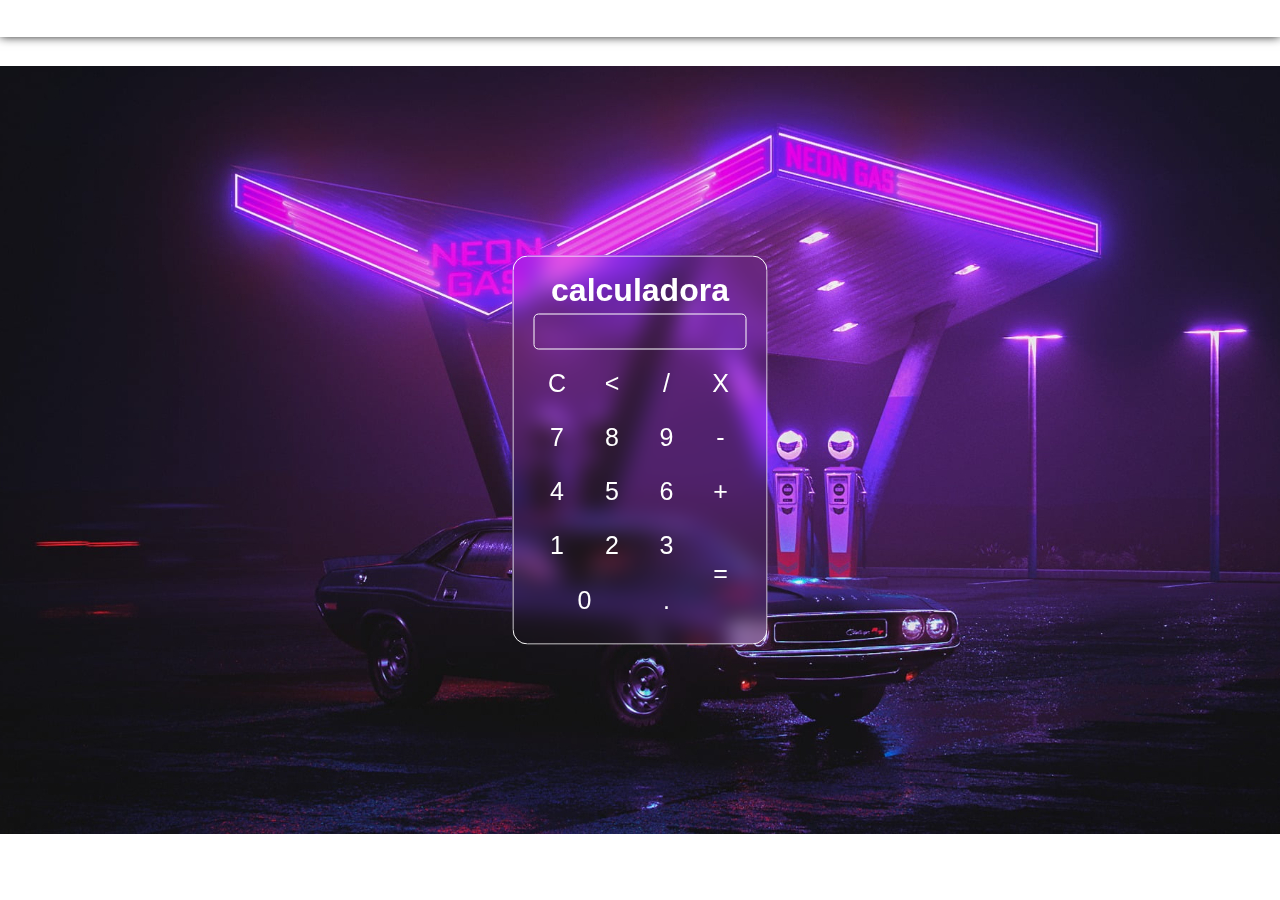
<file: Caculadora/index.html>
<!DOCTYPE html>
<html lang="en">
<head>
    <meta charset="UTF-8">
    <meta http-equiv="X-UA-Compatible" content="IE=edge">
    <meta name="viewport" content="width=device-width, initial-scale=1.0">
    <title>Calculadora</title>
    <link rel="stylesheet" href="style.css">
    <script type="text/javascript" src="script.js"></script>
</head>
<body>
    <div class="fundo">
        <header class="cabe">
            <h1>JV</h1>
        </header>
        <div class="calculadora">
            <h1>calculadora</h1>
                <p id="resultado"></p>
                <table>
                    <tr>
                        <td><button class="botao" onclick="limpar()">C</button></td>
                        <td><button class="botao" onclick="back()"> < </button></td>
                        <td><button class="botao" onclick="insert('/')">/</button></td>
                        <td><button class="botao" onclick="insert('*')">X</button></td>
                    </tr>
                    <tr>
                        <td><button class="botao" onclick="insert('7')">7</button></td>
                        <td><button class="botao" onclick="insert('8')">8</button></td>
                        <td><button class="botao" onclick="insert('9')">9</button></td>
                        <td><button class="botao" onclick="insert('-')">-</button></td>
                    </tr>
                    <tr>
                        <td><button class="botao" onclick="insert('4')">4</button></td>
                        <td><button class="botao" onclick="insert('5')">5</button></td>
                        <td><button class="botao" onclick="insert('6')">6</button></td>
                        <td><button class="botao" onclick="insert('+')">+</button></td>
                    </tr>
                    <tr>
                        <td><button class="botao" onclick="insert('1')">1</button></td>
                        <td><button class="botao" onclick="insert('2')">2</button></td>
                        <td><button class="botao" onclick="insert('3')">3</button></td>
                        <td rowspan="2"><button class="botao" id="igual" onclick="calcular()">=</button></td>
                    </tr>
                    <tr>
                        <td colspan="2"><button class="botao" id="zero" onclick="insert('0')">0</button></td>
                        <td><button class="botao" onclick="insert('.')">.</button></td>
                    </tr>
                </table>
        </div>
    </div>
</body>
</html>
</file>
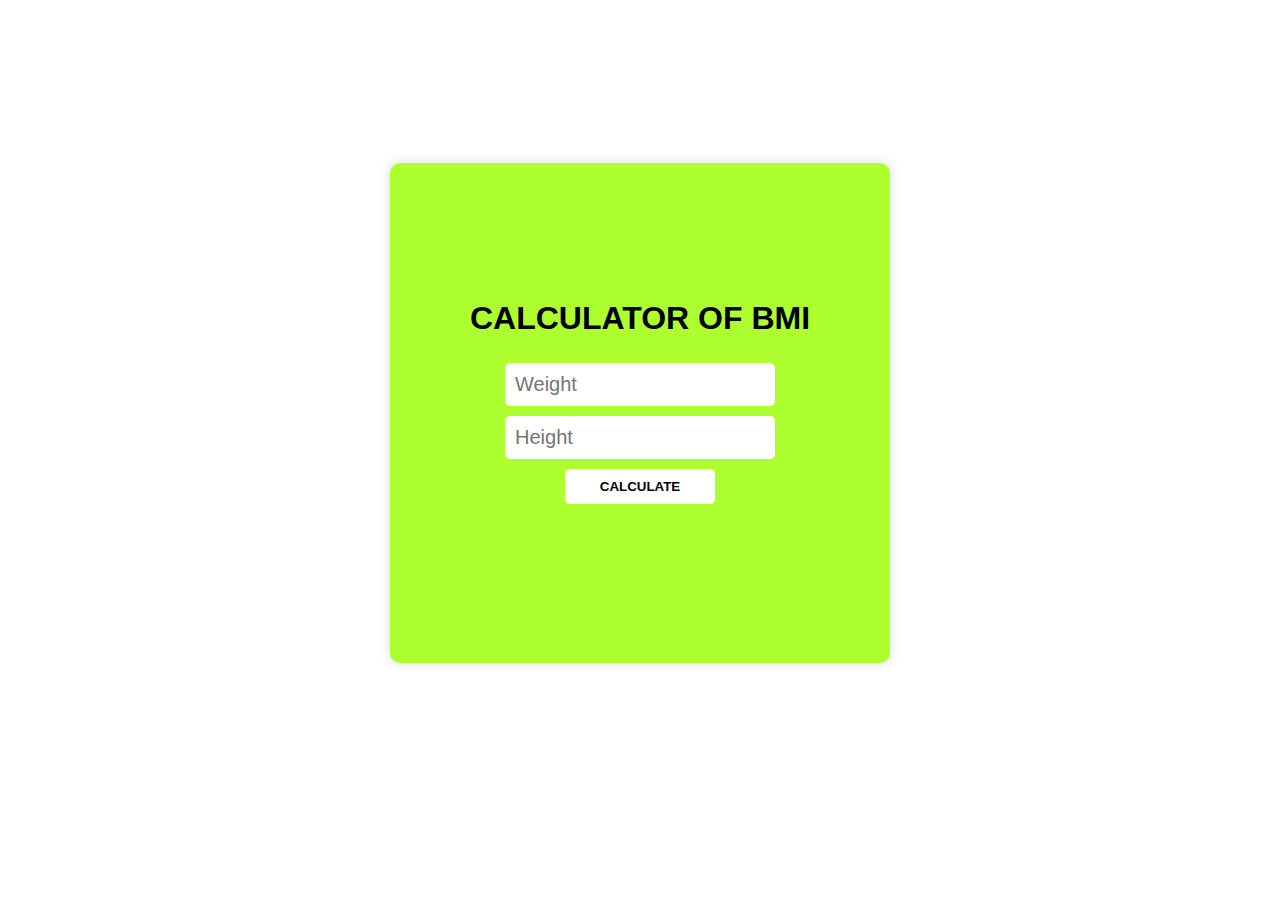
<file: Calculadora de IMC/index.html>
<!DOCTYPE html>
<html lang="en">
<head>
    <meta charset="UTF-8">
    <meta http-equiv="X-UA-Compatible" content="IE=edge">
    <meta name="viewport" content="width=device-width, initial-scale=1.0">
    <link rel="stylesheet" href="style.css">
    <title>CALCULADORA DE IMC</title>
</head>
<body>
    <div id="container">
        <h1>CALCULATOR OF BMI</h1>
        <input type="number" placeholder="Weight" id="peso">
        <input type="number" placeholder="Height" id="altura">
        <button onclick="calculate()">CALCULATE</button>
        <p id="result"></p>
    </div>
    <script src="index.js"></script>
</body>
</html>
</file>
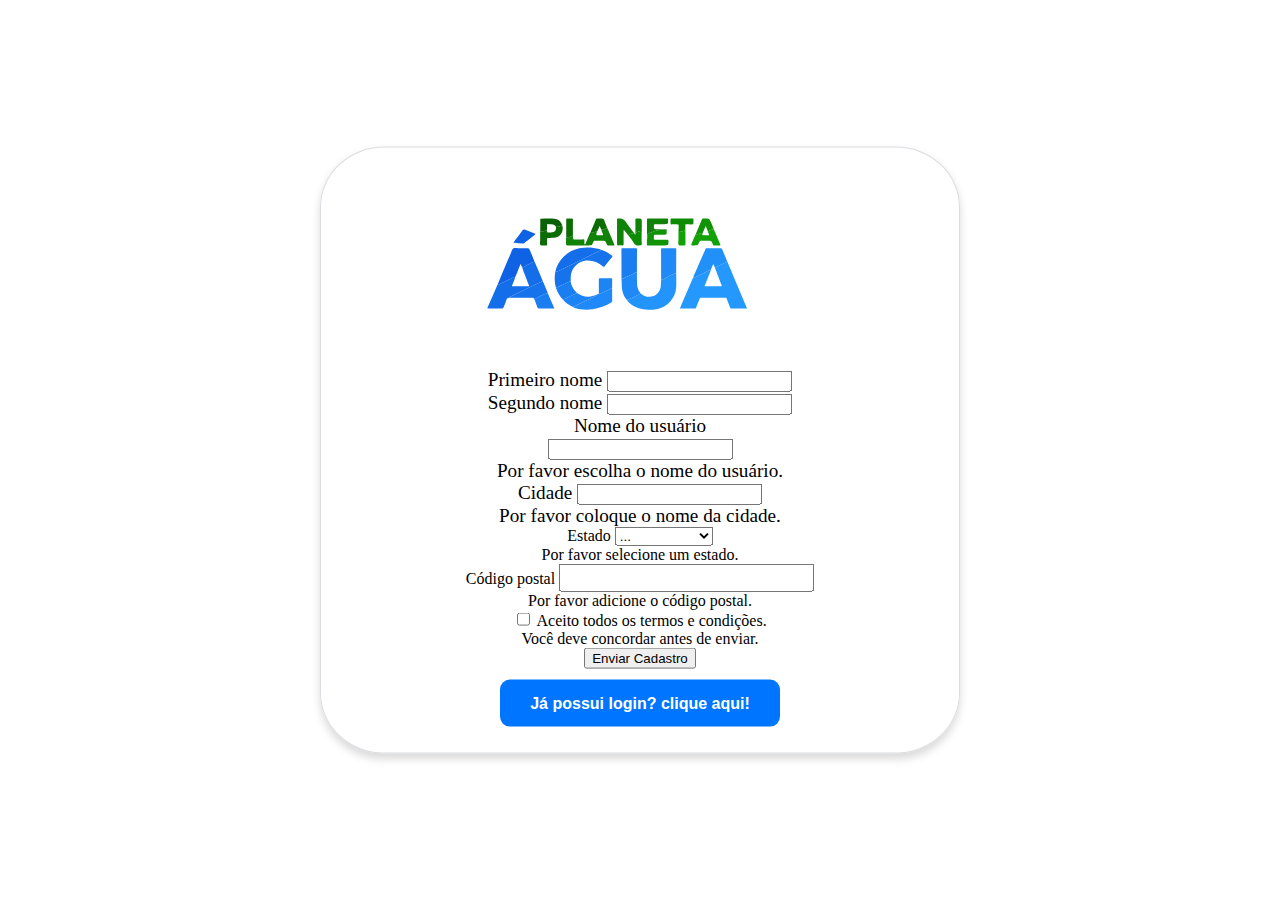
<file: Planeta Água/cadastre-se - Copia.html>
<!doctype html>
<html lang="en">
  <head>
    <meta charset="utf-8">
    <meta name="viewport" content="width=device-width, initial-scale=1">
    <title>Cadastre-se</title>
    <link href="https://cdn.jsdelivr.net/npm/bootstrap@5.2.3/dist/css/bootstrap.min.css" rel="stylesheet" integrity="sha384-rbsA2VBKQhggwzxH7pPCaAqO46MgnOM80zW1RWuH61DGLwZJEdK2Kadq2F9CUG65" crossorigin="anonymous">
    <link rel="shortcut icon" href="img/icone.ico" type="image/x-icon">
    <link rel="stylesheet" href="css/login-cadastro.css"> 
</head>
  <body>
    <script src="https://cdn.jsdelivr.net/npm/bootstrap@5.2.3/dist/js/bootstrap.bundle.min.js" integrity="sha384-kenU1KFdBIe4zVF0s0G1M5b4hcpxyD9F7jL+jjXkk+Q2h455rYXK/7HAuoJl+0I4" crossorigin="anonymous"></script>
    <div class="cad">
      <div class="logoc"><img src="img/logo-pa.svg" alt="Planeta água"></div>
    <form class="row g-3" action="login.html">
        <div class="col-md-4">
          <label for="validationServer01" class="form-label">Primeiro nome</label>
          <input type="text" class="form-control is-valid" id="validationServer01"  required>
          <div class="valid-feedback">
          </div>
        </div>
        <div class="col-md-4">
          <label for="validationServer02" class="form-label">Segundo nome</label>
          <input type="text" class="form-control is-valid" id="validationServer02"  required>
          <div class="valid-feedback">
          </div>
        </div>
        <div class="col-md-4">
          <label for="validationServerUsername" class="form-label">Nome do usuário</label>
          <div class="input-group has-validation">
            <input type="text" class="form-control is-invalid" id="validationServerUsername" aria-describedby="inputGroupPrepend3 validationServerUsernameFeedback" required>
            <div id="validationServerUsernameFeedback" class="invalid-feedback">
              Por favor escolha o nome do usuário.
            </div>
          </div>
        </div>
        <div class="col-md-6">
          <label for="validationServer03" class="form-label">Cidade</label>
          <input type="text" class="form-control is-invalid" id="validationServer03" aria-describedby="validationServer03Feedback" required>
          <div id="validationServer03Feedback" class="invalid-feedback">
            Por favor coloque o nome da cidade.
          </div>
        </div>
        <div class="col-md-3">
          <label for="validationServer04" class="form-label">Estado</label>
          <select class="form-select is-invalid" id="validationServer04" aria-describedby="validationServer04Feedback" required>
            <option selected disabled value="">...</option>
            <option>Pernambuco</option>
          </select>
          <div id="validationServer04Feedback" class="invalid-feedback">
            Por favor selecione um estado.
          </div>
        </div>
        <div class="col-md-3">
          <label for="validationServer05" class="form-label">Código postal</label>
          <input type="text" class="form-control is-invalid" id="validationServer05" aria-describedby="validationServer05Feedback" required>
          <div id="validationServer05Feedback" class="invalid-feedback">
            Por favor adicione o código postal.
          </div>
        </div>
        <div class="col-12">
          <div class="form-check">
            <input class="form-check-input is-invalid" type="checkbox" value="" id="invalidCheck3" aria-describedby="invalidCheck3Feedback" required>
            <label class="form-check-label" for="invalidCheck3">
             Aceito todos os termos e condições.
            </label>
            <div id="invalidCheck3Feedback" class="invalid-feedback">
              Você deve concordar antes de enviar.
            </div>
          </div>
        </div>
        <div class="col-12">
          <button class="btn btn-primary" type="submit">Enviar Cadastro</button><br><br>
        </div>
      </form>
      <div class="botao">
        <a href="login.html">Já possui login? clique aqui!</a>
     </div>
    </div>
</body>
</html>
</file>
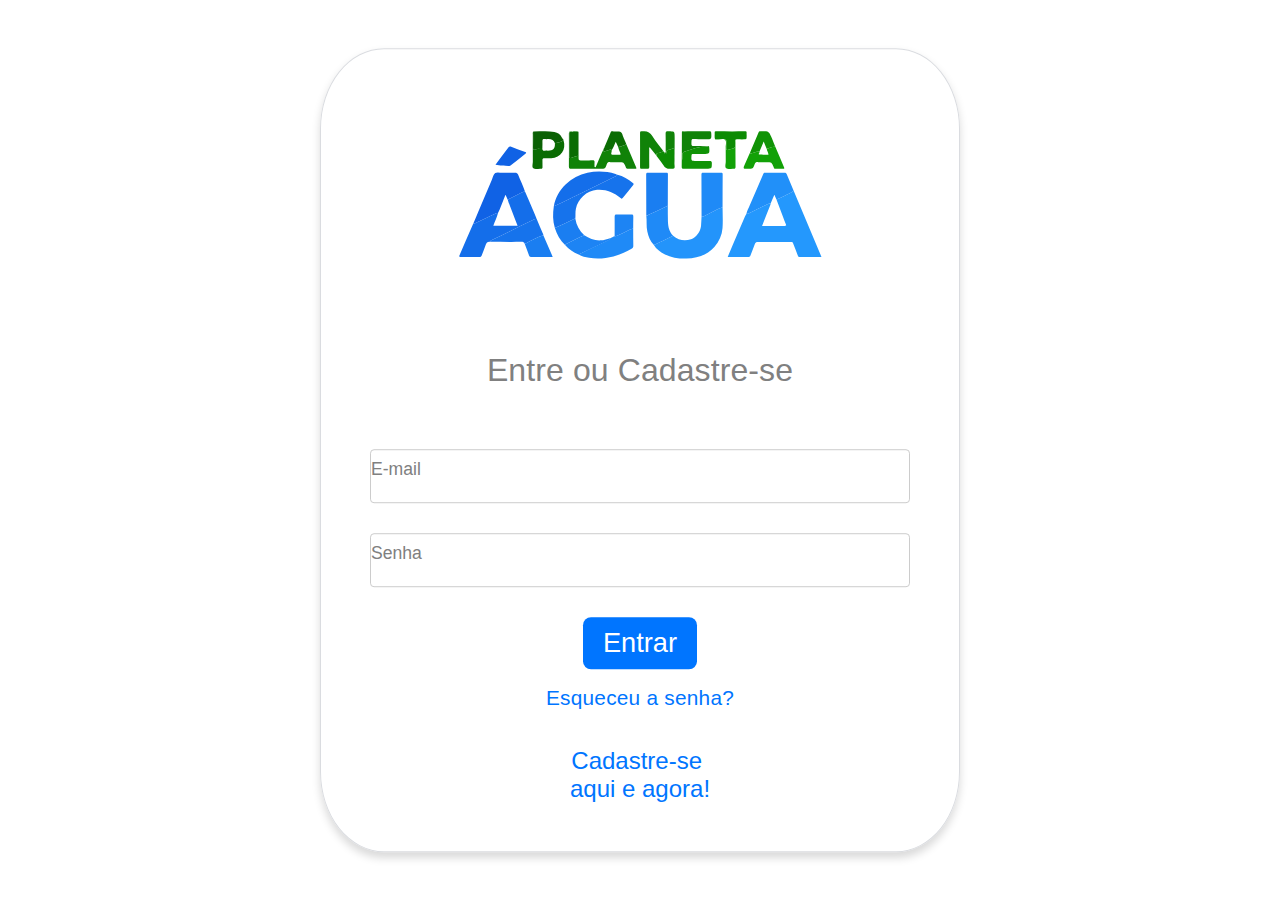
<file: Planeta Água/login.html>
<!DOCTYPE html>
<html lang="pt-br">
<head>
    <meta charset="UTF-8">
    <meta name="viewport" content="width=device-width, initial-scale=1.0">
    <link rel="shortcut icon" href="img/icone.ico" type="image/x-icon">
    <link rel="stylesheet" href="css/login-cadastro.css">
    <title>Login/Cadastro</title>
</head>
<body>
  <html>
    <div class="box">
      <div class="logo"><img src="img/logo-pa.svg" alt="Planeta água"></div>
       <div class="text-header">
           <p>Entre ou Cadastre-se </p>
       </div>
        <form action="feed.html">
          <div class="inputBox">
            <input type="email" name="email" required="" onkeyup="this.setAttribute('value', this.value);" value="">
            <span>E-mail</span>
          </div>
          <div class="inputBox">
            <div class="senha">
              <input type="password" class="password" name="password" minlength="8" required="" onkeyup="this.setAttribute('value', this.value);" value="">
                <span>Senha</span>
            </div>
          </div>
              <button  class="Botao-entrar"  type="submit">Entrar</button><br><br><br>
              <div class="forgot">
                <button type="button">Esqueceu a senha?</button><br>
              </div>
              <div class="cadastre-se">
                 <a href="cadastre-se.html"><input type="button" value="Cadastre-se 
aqui e agora!" name="" id=""></a>
              </div> 
        </form>
      </div>
  </html>
</body>
</html>
</file>
<file: Caculadora/style.css>
*{
    margin: 0%;
    padding: 0%;
}
.cabe{
    background-color: transparent;
    backdrop-filter: blur(20px);
    box-shadow: 0px -1px 10px black;
}
.fundo{
    background-image: url(imgs/fundo.jpg);
    background-position: center;
    background-repeat: no-repeat;
    align-items: center;
    text-align: center;
    color: #fff;
    font-family: Arial, Helvetica, sans-serif;
    height: 100vh;
}
.calculadora{
    background-color: transparent;
    position: absolute;
    left: 50%;
    top: 50%;
    transform: translate(-50%, -50%);
    border-radius: 15px;
    padding: 15px;
    backdrop-filter: blur(10px);
    border: 1px solid;
}
.botao{
    font-size: 25px;
    width: 50px;
    height: 50px;
    margin: 1px;
    cursor: pointer;
    background-color: transparent;
    backdrop-filter: blur(10px);
    color: #fff;
    border: none;
}
.botao:hover{
    background-color: rgb(167, 100, 255, 0.3);
    border: 1px solid;
}
#igual{
height: 106px;
}
#zero{
width: 106px;
}
#resultado{
    background-color: transparent;
    border: 1px solid;
    border-radius: 5px;
    color: rgb(255, 255, 255);
    width: 207px;
    height: 30px;
    margin: 5px;
    font-size: 25px;
    text-align: right;
    padding: 2px;
}
</file>
<file: Calculadora de IMC/style.css>
body{
    display: flex;
    justify-content: center;
    align-items: center;
    height: 90vh;
}
#container{
    display: flex;
    flex-direction: column;
    justify-content: center;
    align-items: center;
    background-color: greenyellow;
    width: 500px;
    height: 500px;
    border-radius: 10px;
    font-family: 'Segoe UI', Tahoma, Geneva, Verdana, sans-serif;
    box-shadow: 0px 0px 10px 2px rgb(230, 230, 230);
    text-align: center;
}
input{
    width: 250px;
    padding: 10px;
    font-size: 20px;
    margin: 5px;
    border-radius: 5px;
    font-family: 'Segoe UI', Tahoma, Geneva, Verdana, sans-serif;
    border: none;
}
textarea:focus, input:focus, select:focus {
    box-shadow: 0 0 0 0;
    border: 0 none;
    outline: 0;
} 
button{
    margin: 5px;
    padding: 10px;
    width: 150px;
    font-family: 'Segoe UI', Tahoma, Geneva, Verdana, sans-serif;
    font-weight: 650;
    border-radius: 5px;
    border: none;
    background-color: #fff;
}
p{
  font-weight: 650;
  font-size: larger;
}
</file>
<file: Planeta Água/css/login-cadastro.css>
@font-face {
  font-family: moteserat-medium;
  src: url(fontes/Montserrat-Bold.ttf);
}
@font-face {
  font-family: moteserat-semibold;
  src: url(fontes/Montserrat-SemiBold.ttf);
}
@font-face {
  font-family: moteserat-medium;
  src: url(fontes/Montserrat-Medium.ttf);
}
body {
  margin: 0;
  padding: 0;
}
a{
  font-family: moteserat-medium;
}
.box {
  position: absolute;
  top: 50%;
  left: 50%;
  transform: translate(-50%, -50%);
  width: 40rem;
  padding: 2.5rem;
  box-sizing: border-box;
  border: 1px solid #dadce0;
  -webkit-border-radius: 10%;
  border-radius: 10%;
  text-align: center;
  box-shadow: 0px 5px 8px 0px rgb(218, 218, 218);
}
.logo {
    display: flex;
    justify-content: center;
    margin-top: -35%;
}
.box p {
  font-size: 2rem;
  font-weight: 400;
  letter-spacing: .1px;
  line-height: 1.5;
  margin-top: -19%;
  margin-bottom: 10%;
  text-align: center;
  font-family:moteserat-semibold;
}
.box .inputBox {
  position: relative;
  font-family:moteserat-medium;
}
.box .inputBox span{
  font-family: 'Segoe UI', Tahoma, Geneva, Verdana, sans-serif;
  font-weight: 500;
}
.box .inputBox input{
  width: 93%;
  padding: 0.625rem 10px;
  font-size: 1.7rem;
  letter-spacing: 0.062rem;
  margin-bottom: 1.875rem;
  border: 1px solid #ccc;
  background: transparent;
  border-radius: 4px;
  font-family: 'Segoe UI', Tahoma, Geneva, Verdana, sans-serif;
}
.box .inputBox span,.imgsenha{
  position: absolute;
  top: 0;
  left: 10px;
  padding: 0.625rem 0;
  font-size: 1.1rem;
  color: grey;
  pointer-events: none;
  transition: 0.3s;
}
.box .inputBox input:focus ~ span,
.box .inputBox input:valid ~ span,
.box .inputBox input:not([value=""]) ~ span {
  top: -1.125rem;
  left: 10px;
  color: #0075FF;
  font-size: 0.75rem;
  background-color: white;
  height: 10px;
  padding-left: 5px;
  padding-right: 5px;
}
.box .inputBox input:focus {
  outline: none;
  border: 2px solid #1a73e8;
}
.botao {
  margin-top: 0.5rem;
}
.botao a{
  font-family: Arial, Helvetica, sans-serif;
  background-color: #0075FF; 
  color: white;
  padding: 15px 30px;
  border-radius: 10px;
  font-weight: 700;
  text-decoration: none;
}
.botao a:hover{
  background-color:#0060cd ;
  transition: all 0.5s;
}
.box button[type="submit"] {
  border: none;
  outline: none;
  color: #fff;
  background-color: #0075FF;
  padding: 0.600rem 1.25rem;
  cursor: pointer;
  border-radius: 0.500rem;
  font-size: 1.7rem;
}
.box button[type="submit"]:hover {
  background-color: #0060cd;
}                       
.forgot {
  margin-top: -20px;
}
.forgot button {
  -webkit-border-radius: 4px;
  border-radius: 4px;
  color: #0075FF;
  display: inline-block;
  font-weight: 500;
  letter-spacing: .25px;
  outline: 0;
  position: relative;
  background-color: transparent;
  cursor: pointer;
  font-size: 1.3rem;
  text-align: center;
  border: 0;
}
.cadastre-se input{
  cursor: pointer;
  width: 50%;
  padding: 0.500rem;
  border: 1px #0075FF;
  border-radius: 10%  10%;
  margin-top: 5%;
}
.cadastre-se input[type="button"] {
  background:#fff;
  color: #0075FF;
  font-size: 1.5rem;
  border: none;
}
.cadastre-se input[type="button"]:hover {
  color: #0060cd;
} 
.text-header p{
  font-family: 'Segoe UI', Tahoma, Geneva, Verdana, sans-serif;
  font-weight: 500;
  color: gray;
}
.cad{
  text-align: center;
  position: absolute;
  top: 50%;
  left: 50%;
  transform: translate(-50%, -50%);
  width: 40rem;
  padding: 2.5rem;
  box-sizing: border-box;
  border: 1px solid #dadce0;
  -webkit-border-radius: 10%;
  border-radius: 10%;
  box-shadow: 0px 5px 8px 0px rgb(218, 218, 218);
}
.logoc {
  width:400px;
  margin-left: 10%;
  margin-top: -25%;
  margin-bottom: -15%;
}
.col-md-4,
.col-md-6,
.col-md-3 input{
  font-size: 1.2rem;
}
@media screen and (max-width:740px) {
  body {
    margin: 0;
    padding: 0;
  }
  .box {
    margin: 0;
    position: absolute;
    top: 40%;
    width: 17rem;
    padding: .50rem;
    box-sizing: border-box;
    -webkit-border-radius: 10%;
    border-radius: 10%;
    text-align: center;
  }
  .logo {
    width: 230px;
    display: flex;
    justify-content: center;
    margin-top: -27%;
    margin-left: 7%;
  }
  .box p {
    font-size: 14px;
    font-weight: 40;
  }
  .box .inputBox input{
    width: 90%;
    padding: 0.500rem 10px;
    font-size: 1.2rem;
    letter-spacing: 0.062rem;
    margin-bottom: 0.875rem;
  }
  .box button[type="submit"] {
    font-size: 1rem;
  }
  .forgot button {
    font-size: 1rem;
  }
  .cadastre-se input[type="button"] {
    font-size: 1rem;
  }
  .cad{
    margin-top: 55%;
    margin-left: -5%;
    margin-bottom: 50%;
    position: absolute;
    top: 40%;
    width: 17rem;
    padding: 0.5rem;
    padding-top: 0rem;
    padding-bottom: 3rem;
    box-sizing: border-box;
    -webkit-border-radius: 10%;
    border-radius: 5%;
    text-align: center;
  }
  .logoc {
    width: 230px;
    display: flex;
    margin-left: 15px;
    margin-bottom:-30%;
  }
  .col-md-4,
  .col-md-6,
  .col-md-3 input{
    width: 100%;
    font-size: 0.7rem;
    background: transparent;
  }
  .col-md-3 select {
    width: 100%;
    font-size: 0.7rem;
  }
  .botao a{
    padding: 7px 10px;
  }
  .col-12{
    font-size: 0.7rem;
  }
}
</file>
